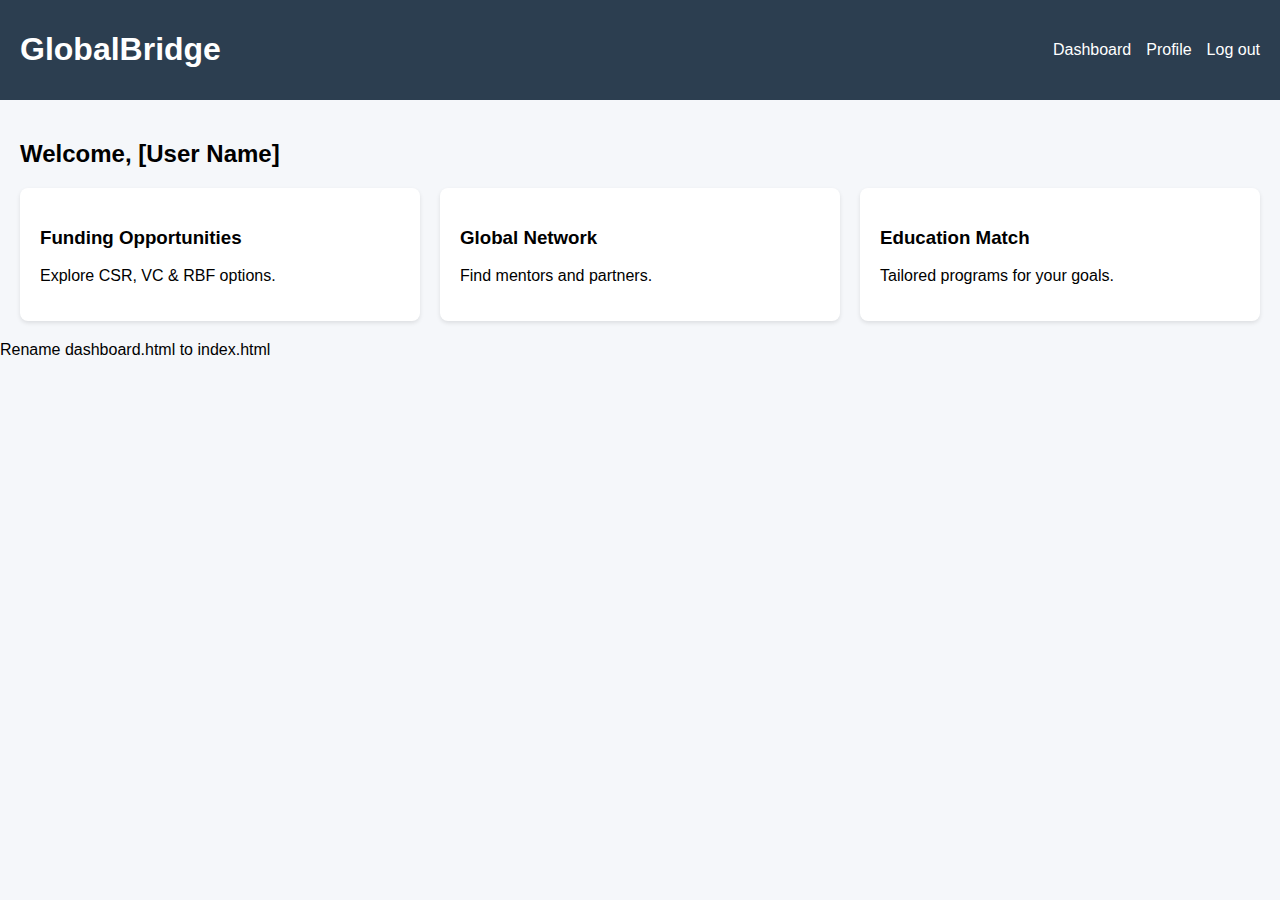
<file: Index.html>
<!DOCTYPE html>
<html lang="en">
<head>
    <meta charset="UTF-8">
    <title>GlobalBridge Dashboard</title>
    <link rel="stylesheet" href="styles.css">
</head>
<body>
    <nav class="navbar">
        <h1>GlobalBridge</h1>
        <ul>
            <li><a href="dashboard.html">Dashboard</a></li>
            <li><a href="#">Profile</a></li>
            <li><a href="#">Log out</a></li>
        </ul>
    </nav>

    <div class="dashboard-container">
        <h2>Welcome, [User Name]</h2>

        <div class="cards">
            <div class="card">
                <h3>Funding Opportunities</h3>
                <p>Explore CSR, VC & RBF options.</p>
            </div>
            <div class="card">
                <h3>Global Network</h3>
                <p>Find mentors and partners.</p>
            </div>
            <div class="card">
                <h3>Education Match</h3>
                <p>Tailored programs for your goals.</p>
            </div>
        </div>
    </div>
</body>
</html>
Rename dashboard.html to index.html
</file>
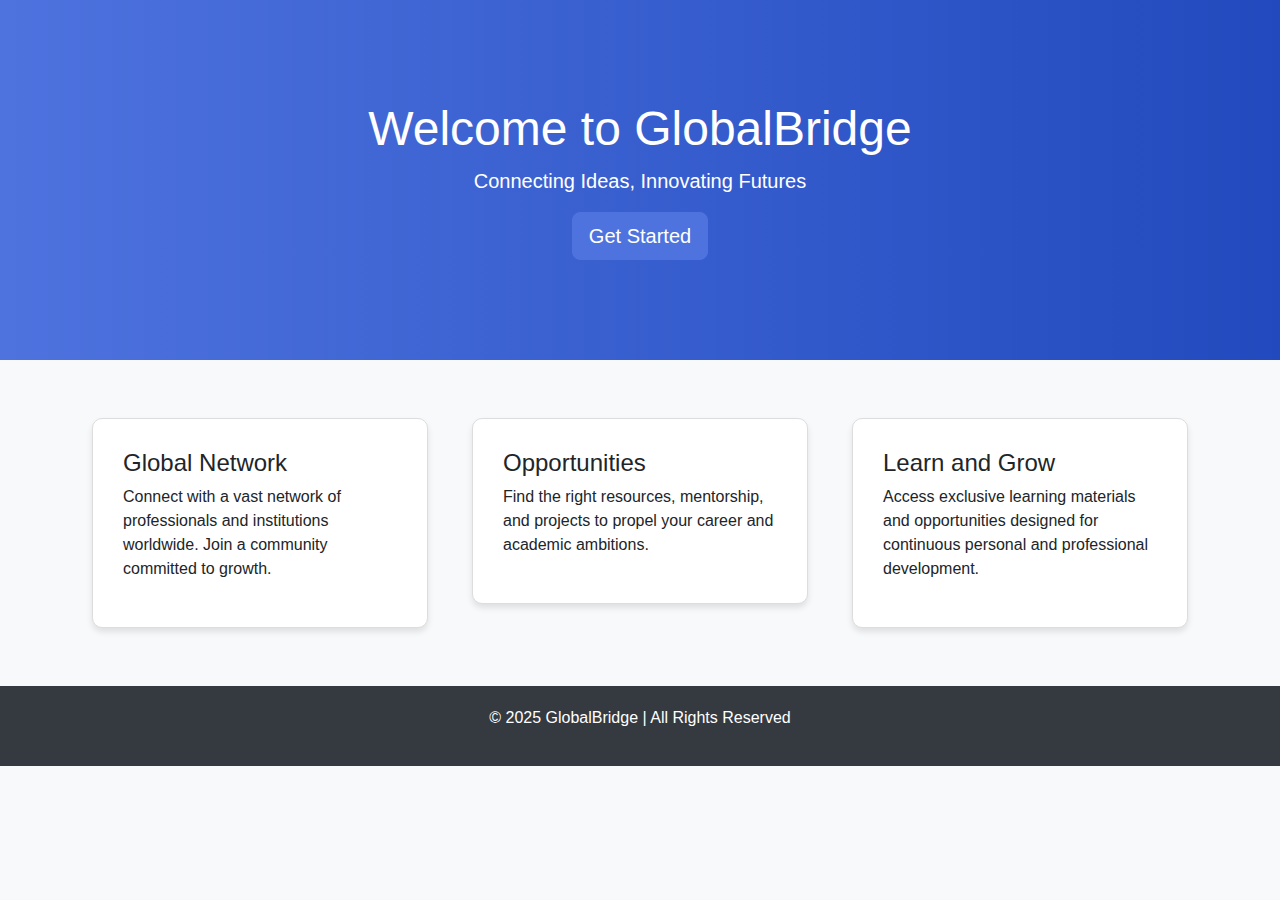
<file: index.html>
<!DOCTYPE html>
<html lang="en">

<head>
    <meta charset="UTF-8">
    <meta name="viewport" content="width=device-width, initial-scale=1.0">
    <meta http-equiv="X-UA-Compatible" content="ie=edge">
    <title>GlobalBridge</title>
    <!-- Link to Bootstrap CSS -->
    <link href="https://cdn.jsdelivr.net/npm/bootstrap@5.3.0-alpha1/dist/css/bootstrap.min.css" rel="stylesheet">

    <!-- Custom CSS -->
    <style>
        body {
            font-family: Arial, sans-serif;
            background-color: #f8f9fa;
        }

        .hero-section {
            background: linear-gradient(to right, #4e73df, #224abe);
            color: white;
            padding: 100px 0;
            text-align: center;
        }

        .hero-section h1 {
            font-size: 3rem;
        }

        .feature-box {
            padding: 30px;
            margin: 10px;
            border: 1px solid #ddd;
            border-radius: 10px;
            background-color: #fff;
            box-shadow: 0 4px 6px rgba(0, 0, 0, 0.1);
        }

        .feature-box:hover {
            transform: translateY(-5px);
            box-shadow: 0 10px 15px rgba(0, 0, 0, 0.1);
        }

        .feature-box h3 {
            font-size: 1.5rem;
        }

        .btn-primary-custom {
            background-color: #4e73df;
            border-color: #4e73df;
        }

        .btn-primary-custom:hover {
            background-color: #224abe;
            border-color: #224abe;
        }

        footer {
            background-color: #343a40;
            color: white;
            padding: 20px;
            text-align: center;
        }
    </style>
</head>

<body>

    <!-- Hero Section -->
    <section class="hero-section">
        <div class="container">
            <h1>Welcome to GlobalBridge</h1>
            <p class="lead">Connecting Ideas, Innovating Futures</p>
            <a href="dashboard.html" class="btn btn-primary btn-lg btn-primary-custom">Get Started</a>
        </div>
    </section>

    <!-- Features Section -->
    <section class="container py-5">
        <div class="row">
            <div class="col-md-4">
                <div class="feature-box">
                    <h3>Global Network</h3>
                    <p>Connect with a vast network of professionals and institutions worldwide. Join a community committed to growth.</p>
                </div>
            </div>
            <div class="col-md-4">
                <div class="feature-box">
                    <h3>Opportunities</h3>
                    <p>Find the right resources, mentorship, and projects to propel your career and academic ambitions.</p>
                </div>
            </div>
            <div class="col-md-4">
                <div class="feature-box">
                    <h3>Learn and Grow</h3>
                    <p>Access exclusive learning materials and opportunities designed for continuous personal and professional development.</p>
                </div>
            </div>
        </div>
    </section>

    <!-- Footer -->
    <footer>
        <p>&copy; 2025 GlobalBridge | All Rights Reserved</p>
    </footer>

    <!-- Bootstrap JS and dependencies -->
    <script src="https://cdn.jsdelivr.net/npm/@popperjs/core@2.11.6/dist/umd/popper.min.js"></script>
    <script src="https://cdn.jsdelivr.net/npm/bootstrap@5.3.0-alpha1/dist/js/bootstrap.min.js"></script>
</body>

</html>
</file>
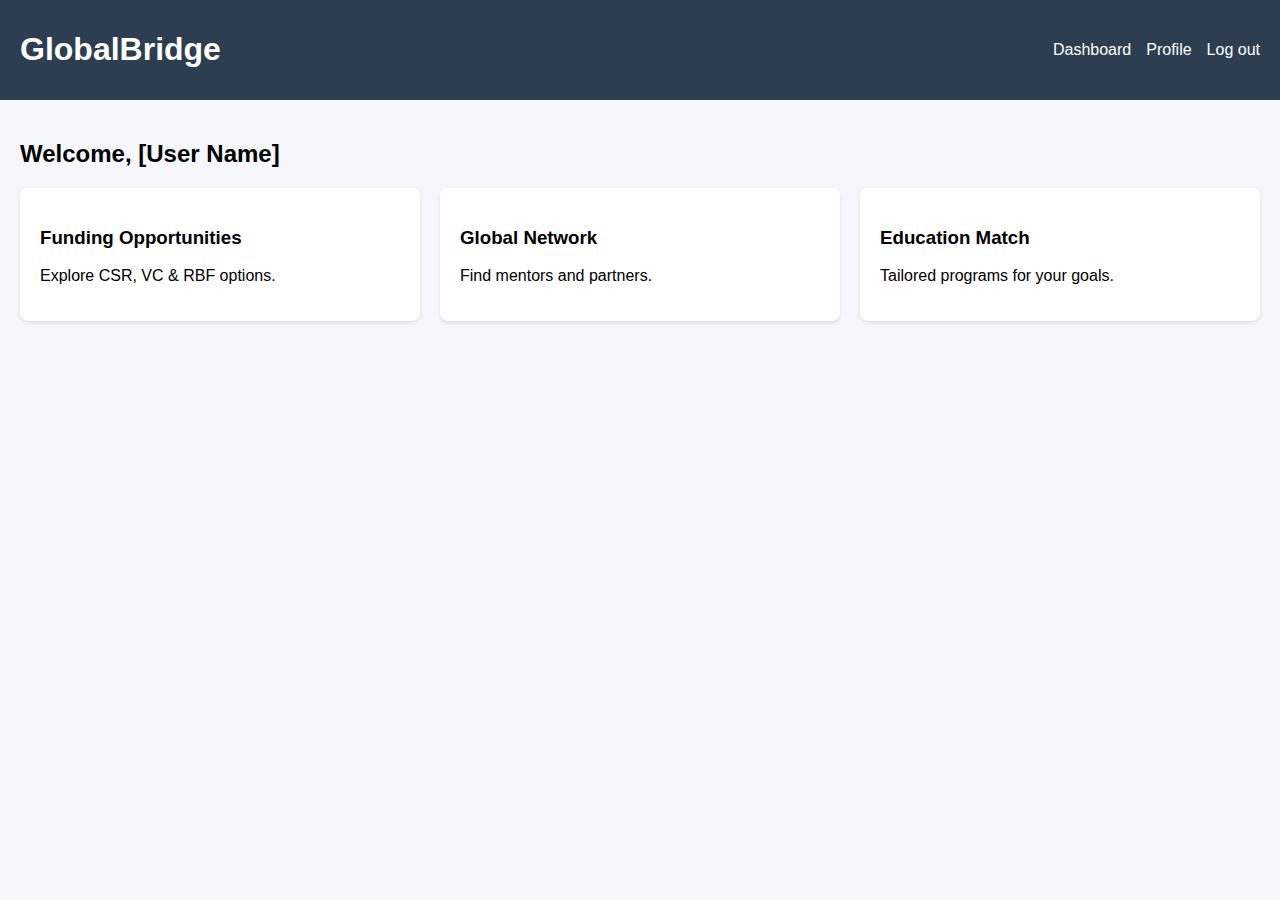
<file: Dashboard.html>
<!DOCTYPE html>
<html lang="en">
<head>
    <meta charset="UTF-8">
    <title>GlobalBridge Dashboard</title>
    <link rel="stylesheet" href="styles.css">
</head>
<body>
    <nav class="navbar">
        <h1>GlobalBridge</h1>
        <ul>
            <li><a href="dashboard.html">Dashboard</a></li>
            <li><a href="#">Profile</a></li>
            <li><a href="#">Log out</a></li>
        </ul>
    </nav>

    <div class="dashboard-container">
        <h2>Welcome, [User Name]</h2>

        <div class="cards">
            <div class="card">
                <h3>Funding Opportunities</h3>
                <p>Explore CSR, VC & RBF options.</p>
            </div>
            <div class="card">
                <h3>Global Network</h3>
                <p>Find mentors and partners.</p>
            </div>
            <div class="card">
                <h3>Education Match</h3>
                <p>Tailored programs for your goals.</p>
            </div>
        </div>
    </div>
</body>
</html>
</file>
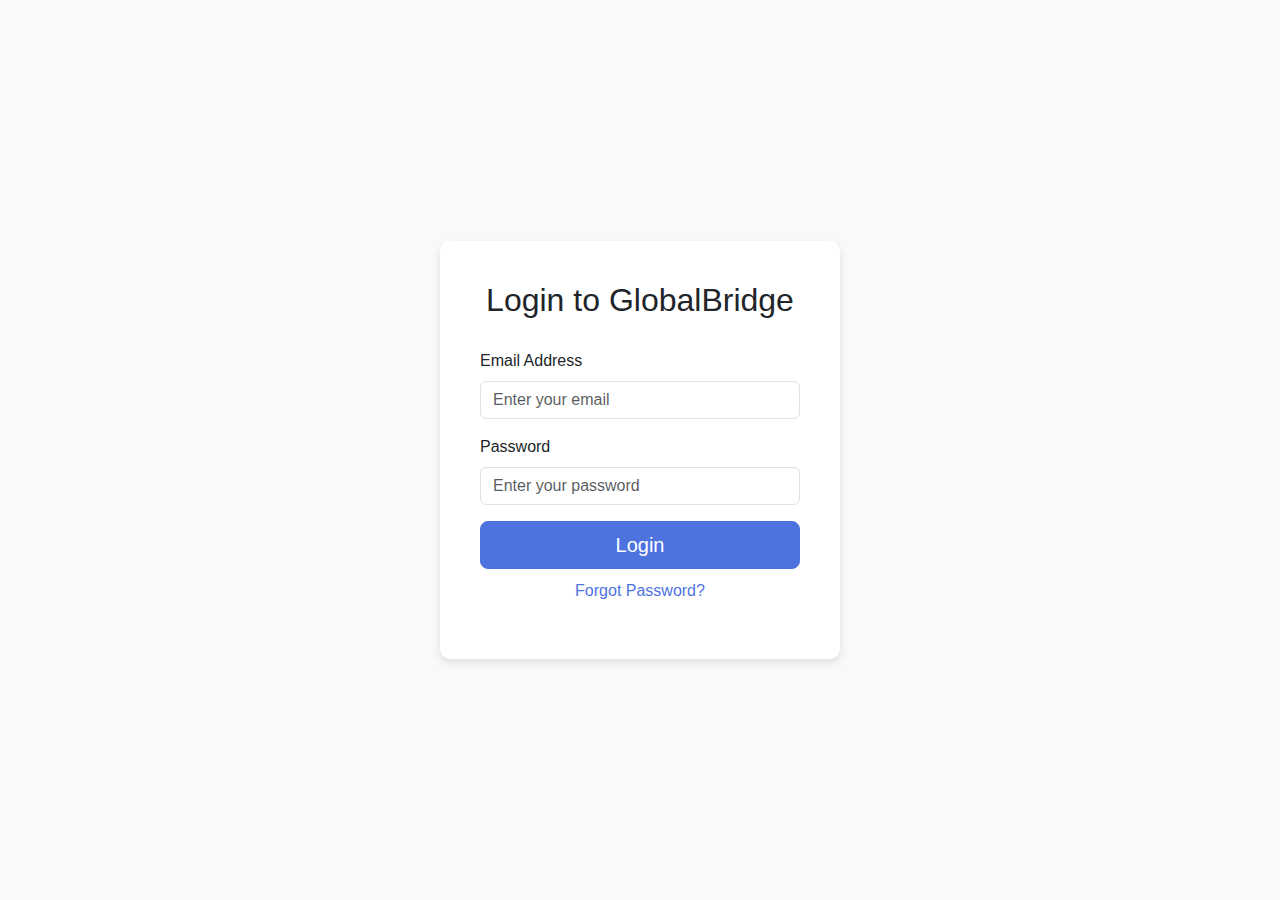
<file: login.html>
<!DOCTYPE html>
<html lang="en">

<head>
    <meta charset="UTF-8">
    <meta name="viewport" content="width=device-width, initial-scale=1.0">
    <meta http-equiv="X-UA-Compatible" content="ie=edge">
    <title>Login - GlobalBridge</title>
    <!-- Link to Bootstrap CSS -->
    <link href="https://cdn.jsdelivr.net/npm/bootstrap@5.3.0-alpha1/dist/css/bootstrap.min.css" rel="stylesheet">

    <!-- Custom CSS -->
    <style>
        body {
            font-family: Arial, sans-serif;
            background-color: #f8f9fa;
        }

        .login-container {
            display: flex;
            justify-content: center;
            align-items: center;
            height: 100vh;
        }

        .login-box {
            background-color: #fff;
            padding: 40px;
            border-radius: 10px;
            box-shadow: 0 4px 8px rgba(0, 0, 0, 0.1);
            width: 100%;
            max-width: 400px;
        }

        .login-box h2 {
            text-align: center;
            margin-bottom: 30px;
        }

        .btn-primary-custom {
            background-color: #4e73df;
            border-color: #4e73df;
        }

        .btn-primary-custom:hover {
            background-color: #224abe;
            border-color: #224abe;
        }

        .forgot-password {
            text-align: center;
            margin-top: 10px;
        }

        .forgot-password a {
            color: #4e73df;
            text-decoration: none;
        }

        .forgot-password a:hover {
            text-decoration: underline;
        }
    </style>
</head>

<body>

    <!-- Login Container -->
    <div class="login-container">
        <div class="login-box">
            <h2>Login to GlobalBridge</h2>
            <form action="dashboard.html" method="POST">
                <div class="mb-3">
                    <label for="email" class="form-label">Email Address</label>
                    <input type="email" class="form-control" id="email" placeholder="Enter your email" required>
                </div>
                <div class="mb-3">
                    <label for="password" class="form-label">Password</label>
                    <input type="password" class="form-control" id="password" placeholder="Enter your password" required>
                </div>
                <div class="d-grid gap-2">
                    <button type="submit" class="btn btn-primary btn-lg btn-primary-custom">Login</button>
                </div>
            </form>
            <div class="forgot-password">
                <p><a href="#">Forgot Password?</a></p>
            </div>
        </div>
    </div>

    <!-- Bootstrap JS and dependencies -->
    <script src="https://cdn.jsdelivr.net/npm/@popperjs/core@2.11.6/dist/umd/popper.min.js"></script>
    <script src="https://cdn.jsdelivr.net/npm/bootstrap@5.3.0-alpha1/dist/js/bootstrap.min.js"></script>
</body>

</html>
</file>
<file: styles.css>
body {
    font-family: Arial, sans-serif;
    margin: 0;
    background-color: #f5f7fa;
}

.navbar {
    background-color: #2c3e50;
    padding: 10px 20px;
    color: white;
    display: flex;
    justify-content: space-between;
    align-items: center;
}

.navbar ul {
    list-style: none;
    display: flex;
    gap: 15px;
}

.navbar a {
    color: white;
    text-decoration: none;
}

.dashboard-container {
    padding: 20px;
}

.cards {
    display: flex;
    gap: 20px;
    margin-top: 20px;
}

.card {
    background-color: white;
    padding: 20px;
    border-radius: 8px;
    box-shadow: 0 2px 4px rgba(0,0,0,0.1);
    flex: 1;
}
</file>
